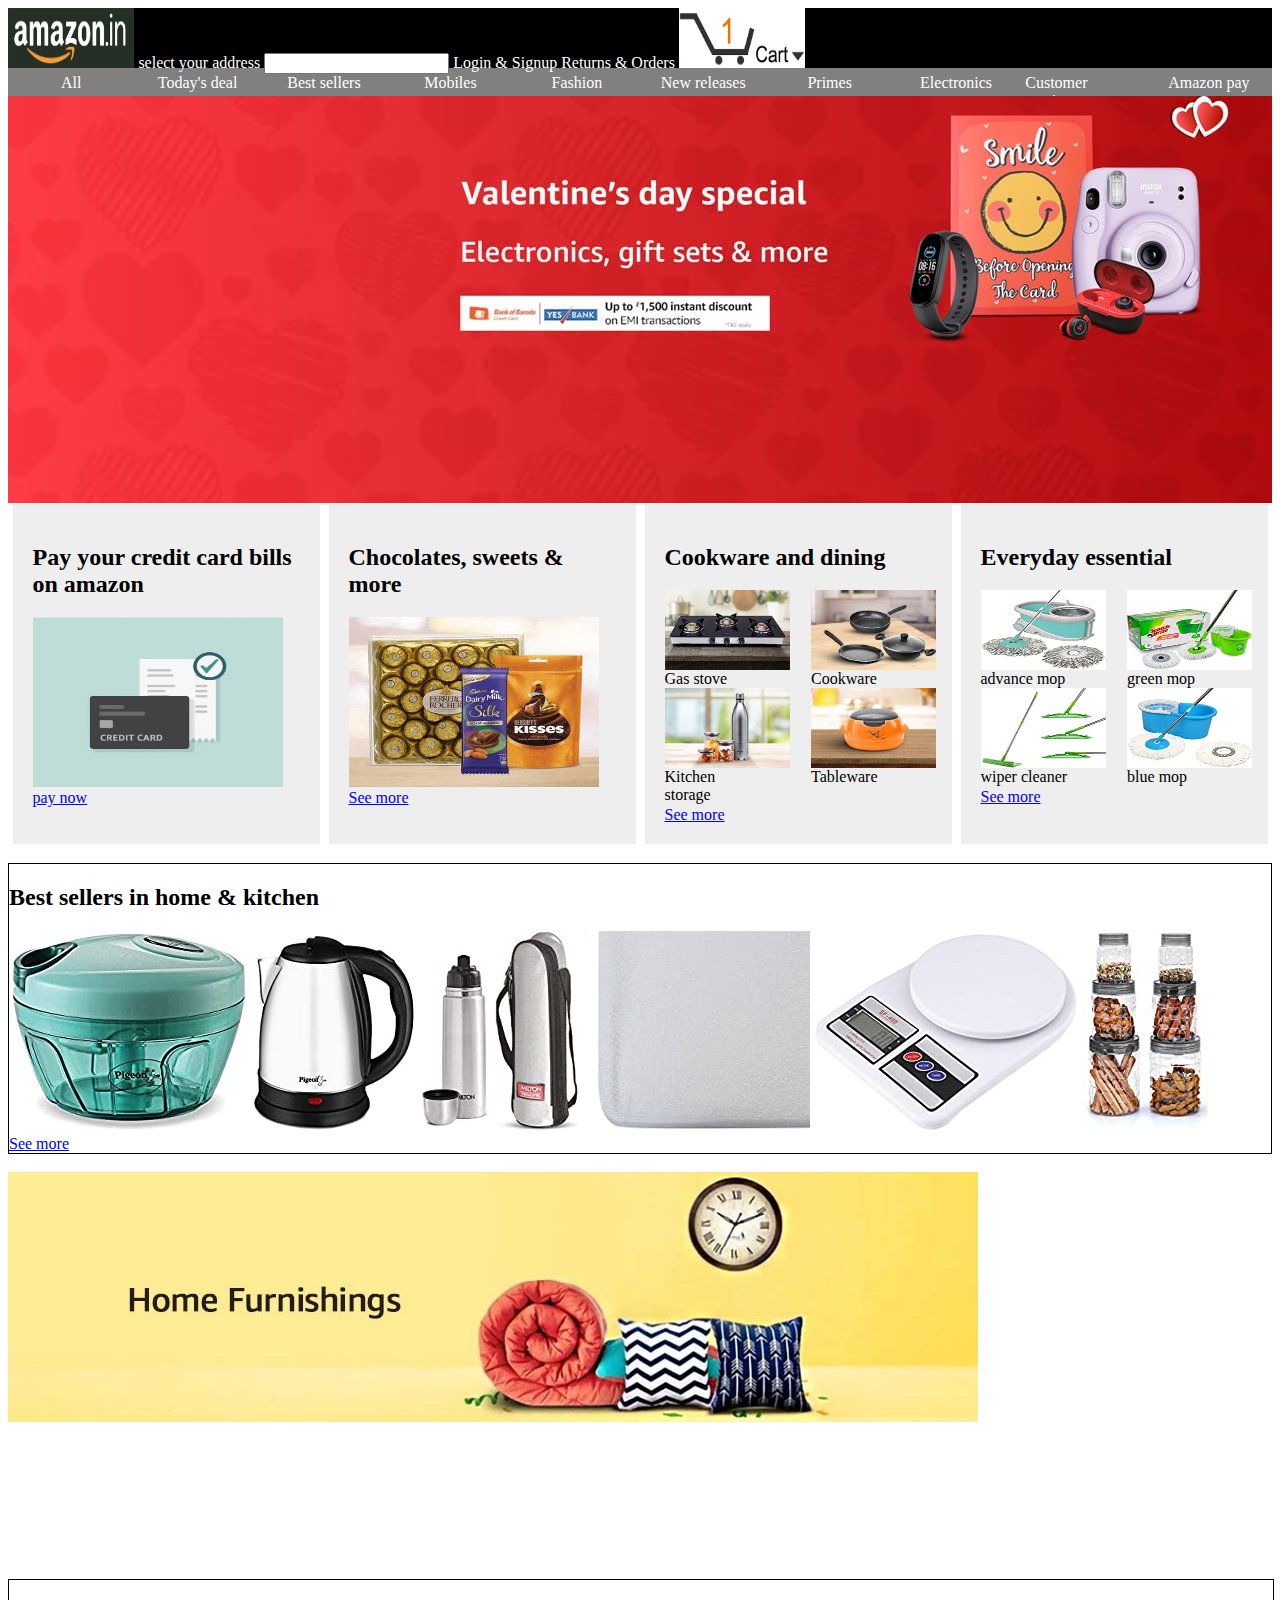
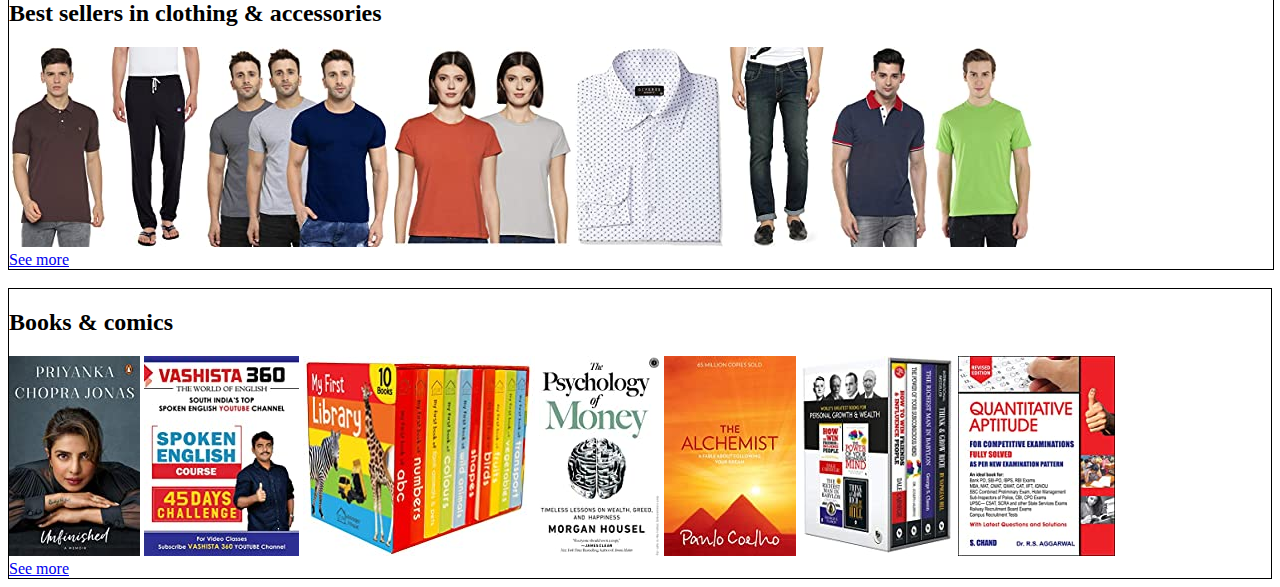
<file: index.html>
<!--DOCTYPE HTML-->
<html>
<head>
<Title>Amazon Shopping</Title>
<link rel="stylesheet" type="text/css" href="style.css">
</head>
  <body>
      <div class="nav">
      <span><img src="./amazon/logo.png" height="60px" width="10%"/></span>
      <span>select your address</span>
      <span><input type="search for all products & more"height="50px" width="40%"></span>
      <span>Login & Signup</span>
      <span>Returns & Orders</span>
      <span><img src="./amazon/cart.png"width="10%" height="60px"/></span>
	  </div>
	  <div class="d-flex flex-wrapper">
	  <div class="flex-item d-flex align-center justify-center">All</div>
	    <div class="flex-item d-flex align-center justify-center">Today's deal</div>
		  <div class="flex-item d-flex align-center justify-center">Best sellers</div>
		    <div class="flex-item d-flex align-center justify-center">Mobiles</div>
			  <div class="flex-item d-flex align-center justify-center">Fashion</div>
			    <div class="flex-item d-flex align-center justify-center">New releases</div>
				  <div class="flex-item d-flex align-center justify-center">Primes</div>
				  <div class="flex-item d-flex align-center justify-center">Electronics</div>
				  <div class="flex-item d-flex align-center justify-center">Customer services</div>
				  <div class="flex-item d-flex align-center justify-center">Amazon pay</div>
		</div>
		<div class="banner">
		<img src="./amazon/banner.jpg"/>
		</div>
		<div class="d-flex">
		<div class="amazon-product-grid">
		<header>
		<h2>Pay your credit card bills on amazon</h2>
		</header>
		<div class="d-flex products-grid single-item">
		<div class="product-card">
		<img src="./amazon/credit card.jpg"/>
		</div>
		</div>
		<footer>
		<a href="#">pay now</a>
		</footer>
		</div>
		<div class="amazon-product-grid">
		<header>
		<h2>Chocolates, sweets & more</h2>
		</header>
		<div class="d-flex products-grid single-item">
		<div class="product-card">
		<img src="./amazon/chocolate.jpg"/>
		</div>
		</div>
		<footer>
		<a href="#">See more</a>
		</footer>
		</div>
		<div class="amazon-product-grid">
		<header>
		<h2>Cookware and dining</h2>
		</header>
		<div class="d-flex products-grid">
		<div class="product-card">
		<img src="./amazon/gas stove.jpg"/>
		<span>Gas stove</span>
		</div>
		<div class="product-card">
		<img src="./amazon/cookware.jpg"/>
		<span>Cookware</span>
		</div>
		<div class="product-card">
		<img src="./amazon/kitchen storage.jpg"/>
		<span>Kitchen storage</span>
		</div>
		<div class="product-card">
		<img src="./amazon/tableware.jpg"/>
		<span>Tableware</span>
		</div>
		</div>
		<footer>
		<a href="#">See more</a>
		</footer>
		</div>
		<div class="amazon-product-grid">
		<header>
		<h2>Everyday essential</h2>
		</header>
		<div class="d-flex products-grid">
		<div class="product-card">
		<img src="./amazon/clean1.jpg"/>
		<span>advance mop</span>
		</div>
		<div class="product-card">
		<img src="./amazon/clean2.jpg"/>
		<span>green mop</span>
		</div>
		<div class="product-card">
		<img src="./amazon/clean3.jpg"/>
		<span>wiper cleaner</span>
		</div>
		<div class="product-card">
		<img src="./amazon/clean4.jpg"/>
		<span>blue mop</span>
		</div>
		</div>
		<footer>
		<a href="#">See more</a>
		</footer>
		</div>
		</div>
		<br />
    <div class="home">
	<header>
      <h2>Best sellers in home & kitchen</h2>
	  </header>
<img src="./amazon/home1.jpg"/>
<img src="./amazon/home2.jpg"/>
<img src="./amazon/home3.jpg"/>
<img src="./amazon/home4.jpg"/>
<img src="./amazon/home5.jpg"/>
<img src="./amazon/home6.jpg"/>
<footer>
<a href="#">See more</a>
</footer>
</div>
<br />
<div class="banner">
<img src="./amazon/homebanner.jpg">
</div>
   <div class="best">
   <header>
      <h2>Best sellers in clothing & accessories</h2>
	  </header>
<img src="./amazon/best1.jpg"/>
<img src="./amazon/best2.jpg"/>
<img src="./amazon/best3.jpg"/>
<img src="./amazon/best4.jpg"/>
<img src="./amazon/best5.jpg"/>
<img src="./amazon/best6.jpg"/>
<img src="./amazon/best7.jpg"/>
<img src="./amazon/best8.jpg"/>
<footer>
<a href="#">See more</a>
</footer>
</div>
<br />
   <div class="books">
   <header>
      <h2>Books & comics</h2>
	  </header>
<img src="./amazon/book1.jpg"/>
<img src="./amazon/book2.jpg"/>
<img src="./amazon/book3.jpg"/>
<img src="./amazon/book4.jpg"/>
<img src="./amazon/book5.jpg"/>
<img src="./amazon/book6.jpg"/>
<img src="./amazon/book7.jpg"/>

<footer>
<a href="#">See more</a>
</footer>
</div>
  

  

</Body>
</html>
</file>
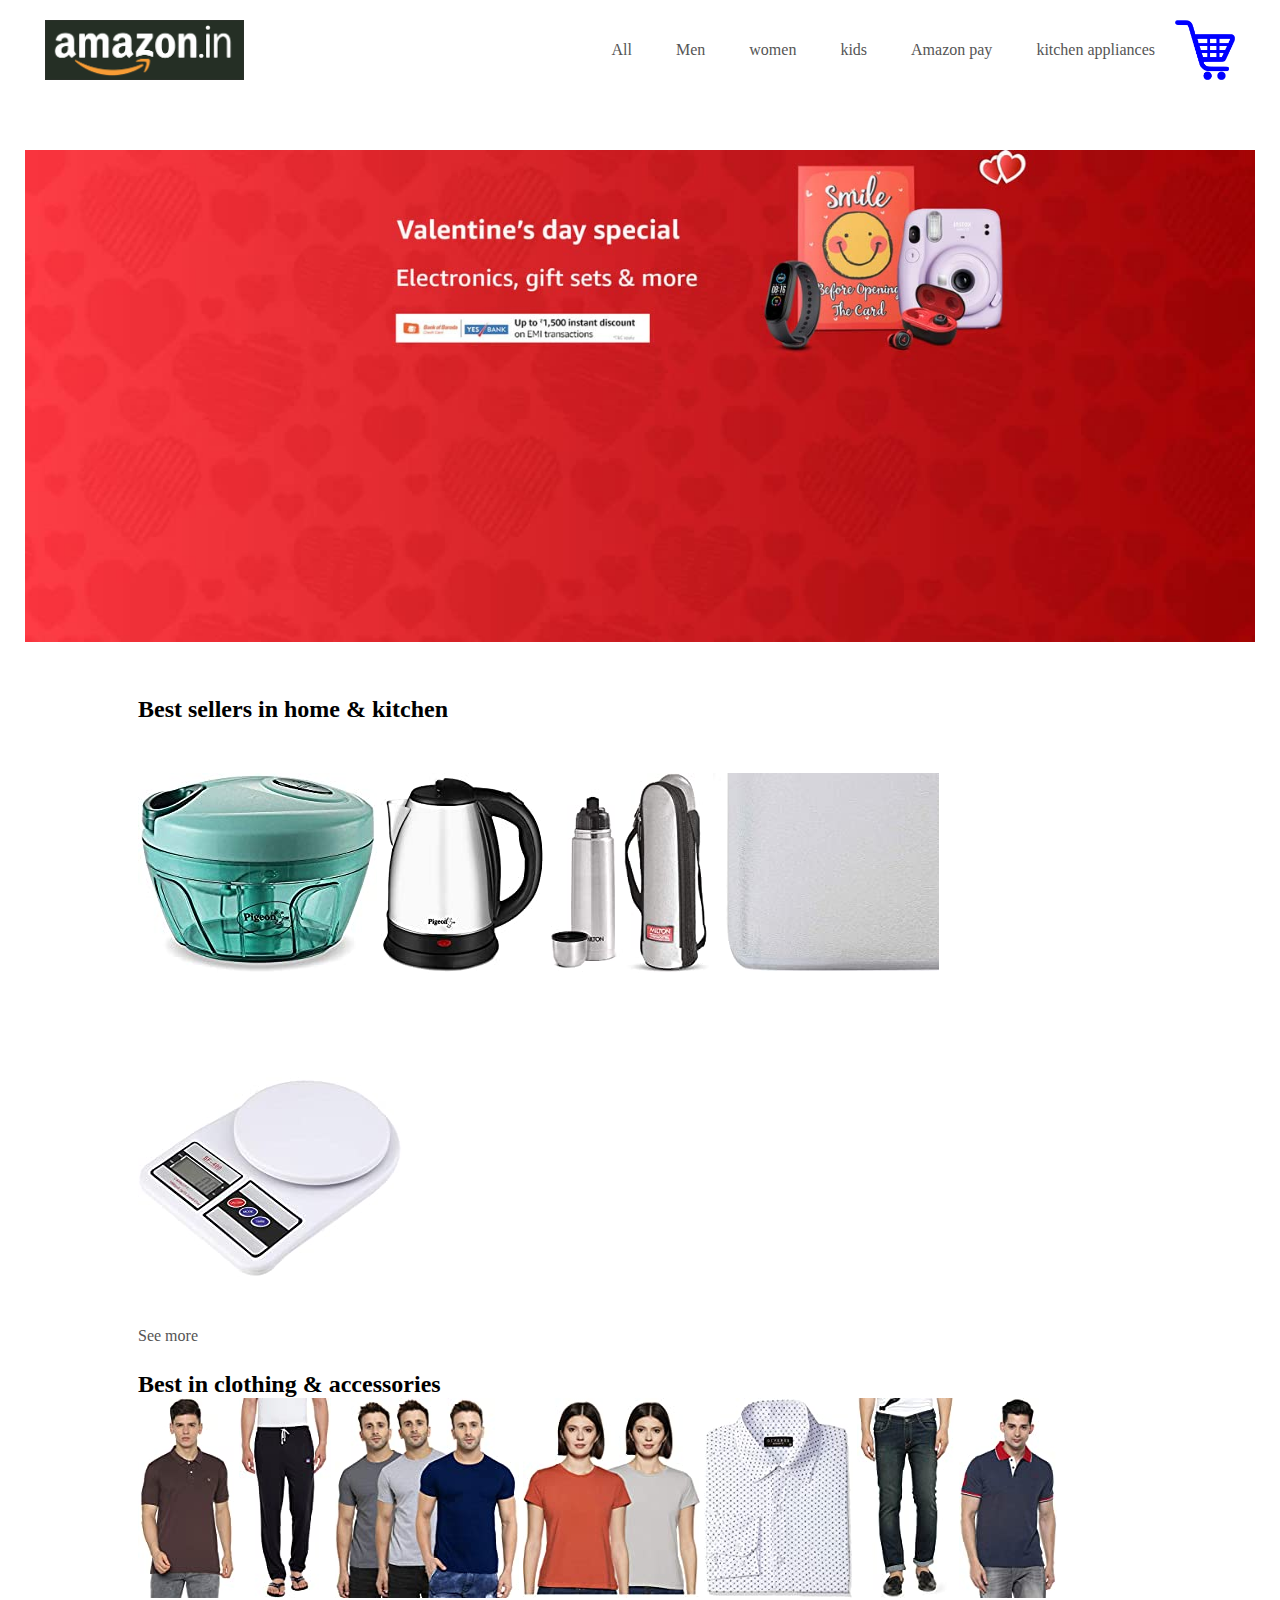
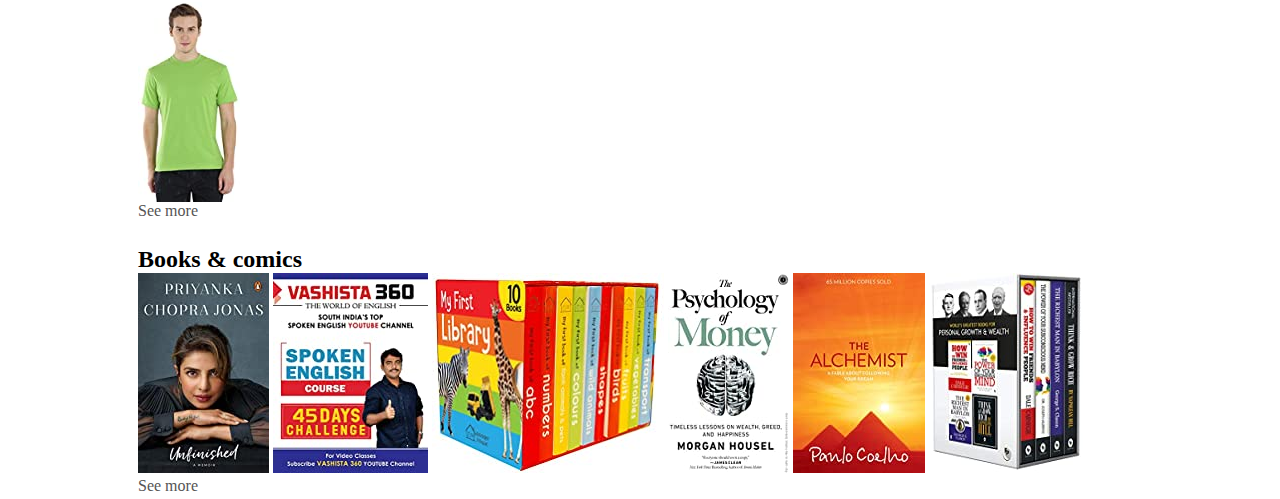
<file: amazonmobile.html>
<!--DOCTYPE HTML-->
<html>
<head>
<meta charset="UTF-8">
<meta name="viewport" content="width=device-width, initial-scale=1.0">
<Title>Amazon Shopping</Title>
<link rel="stylesheet" type="text/css" href="amazon.css">
</head>
  <body>
  <div class="container">
	  <div class="navbar">
	  <div class="logo">
	  <img src="./amazon/logo.png" />
	  </div>
	  <nav>
	  <ul id="menuitems">
	 
	  <li><a href="">All</a></li>
		 <li><a href="">Men</a></li>
		  <li><a href="">women</a></li>
		   <li><a href="">kids</a></li>
		    <li><a href="">Amazon pay</a></li>
			  <li><a href="">kitchen appliances</a></li>
			  </ul>
	  </nav>
	  <img src="./amazon/cart1.png" />
	  <img src="./amazon/menu.jpg" class="menu-icon"/>
	  </div>
	  <div class="banner">
	  <img src="./amazon/banner.jpg"/>
		</div>
	  </div>
	  <div class="home">
	  	<header>
      <h2>Best sellers in home & kitchen</h2>
	  </header>
<img src="./amazon/home1.jpg"/>
<img src="./amazon/home2.jpg"/>
<img src="./amazon/home3.jpg"/>
<img src="./amazon/home4.jpg"/>
<img src="./amazon/home5.jpg"/>
<footer>
<a href="#">See more</a>
</footer>
</div>
<br />
 <div class="best">
   <header>
      <h2>Best in clothing & accessories</h2>
	  </header>
<img src="./amazon/best1.jpg"/>
<img src="./amazon/best2.jpg"/>
<img src="./amazon/best3.jpg"/>
<img src="./amazon/best4.jpg"/>
<img src="./amazon/best5.jpg"/>
<img src="./amazon/best6.jpg"/>
<img src="./amazon/best7.jpg"/>
<img src="./amazon/best8.jpg"/>
<footer>
<a href="#">See more</a>
</footer>
</div>
<br />
   <div class="books">
   <header>
      <h2>Books & comics</h2>
	  </header>
<img src="./amazon/book1.jpg"/>
<img src="./amazon/book2.jpg"/>
<img src="./amazon/book3.jpg"/>
<img src="./amazon/book4.jpg"/>
<img src="./amazon/book5.jpg"/>
<img src="./amazon/book6.jpg"/>

<footer>
<a href="#">See more</a>
</footer>
</div>
 
  </body>
  </html>
</file>
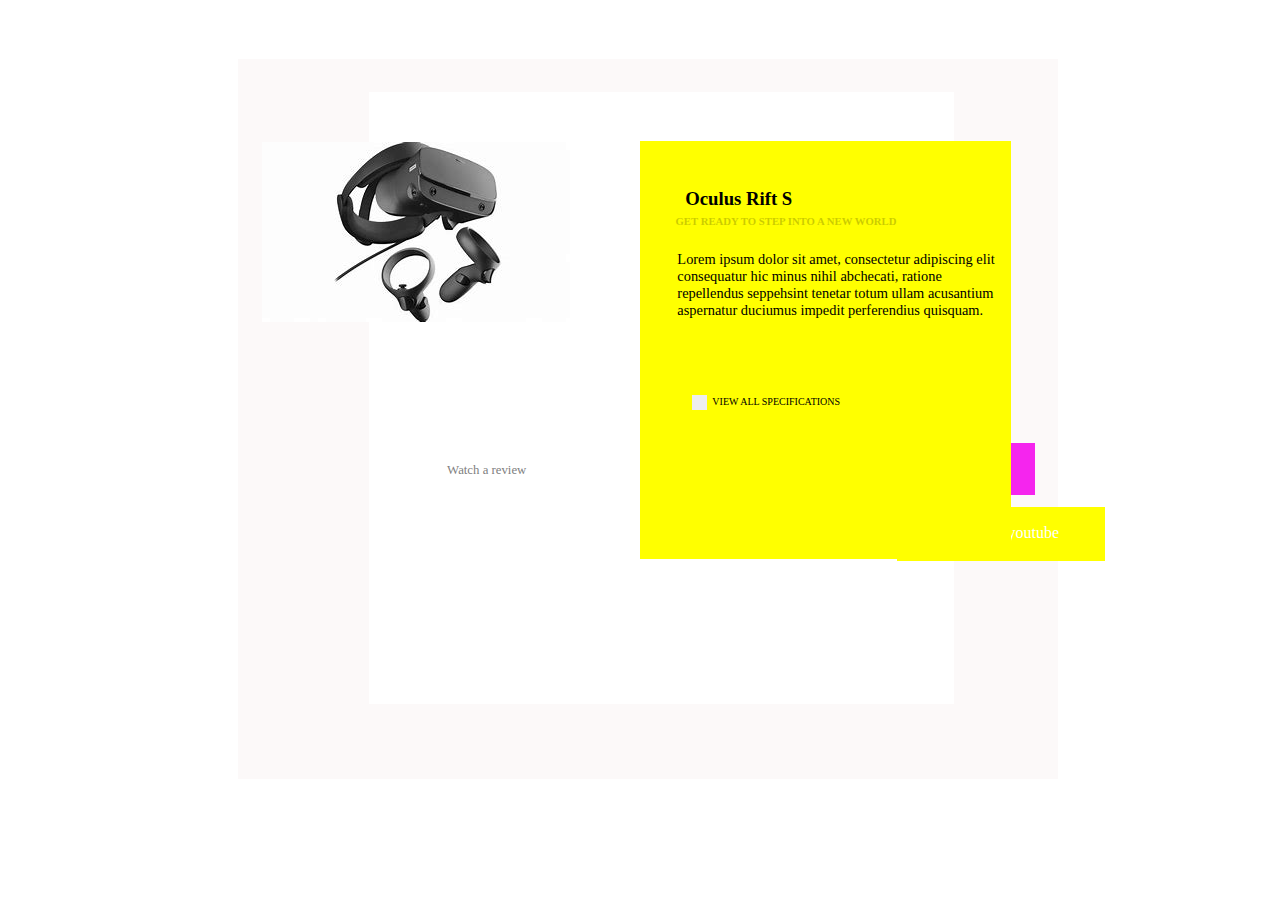
<file: oculus.html>
<!--DOCTYPE HTML-->
<html>
<head>
<title>Oculus rift</title>
<link rel="stylesheet" type="text/css" href="oculus.css">
</head>
<body>
<div class="rectangle">
<div class="small">
<a href="" class="btn1">Watch a review</a>
<br />
<a href="" class="btn2">Wishlist</a>
<br />
<a href="" class="btn3">Buy</a>
<br />
<a href="" class="btn">Watch on youtube</a>
</div>
<div class="big">
<h3>Oculus Rift S</h3>
<h6>GET READY TO STEP INTO A NEW WORLD</h6>
<p>Lorem ipsum dolor sit amet, consectetur adipiscing elit<br />consequatur hic minus nihil abchecati, ratione<br /> repellendus seppehsint tenetar totum ullam acusantium<br />aspernatur duciumus impedit perferendius quisquam.
<label class="container">VIEW ALL SPECIFICATIONS<input type="checkbox">
<span class="checkmark"></span>
</label>
<img src="./amazon/oculus.jpg" />
</div>
</div>


</body>
</html>
</file>
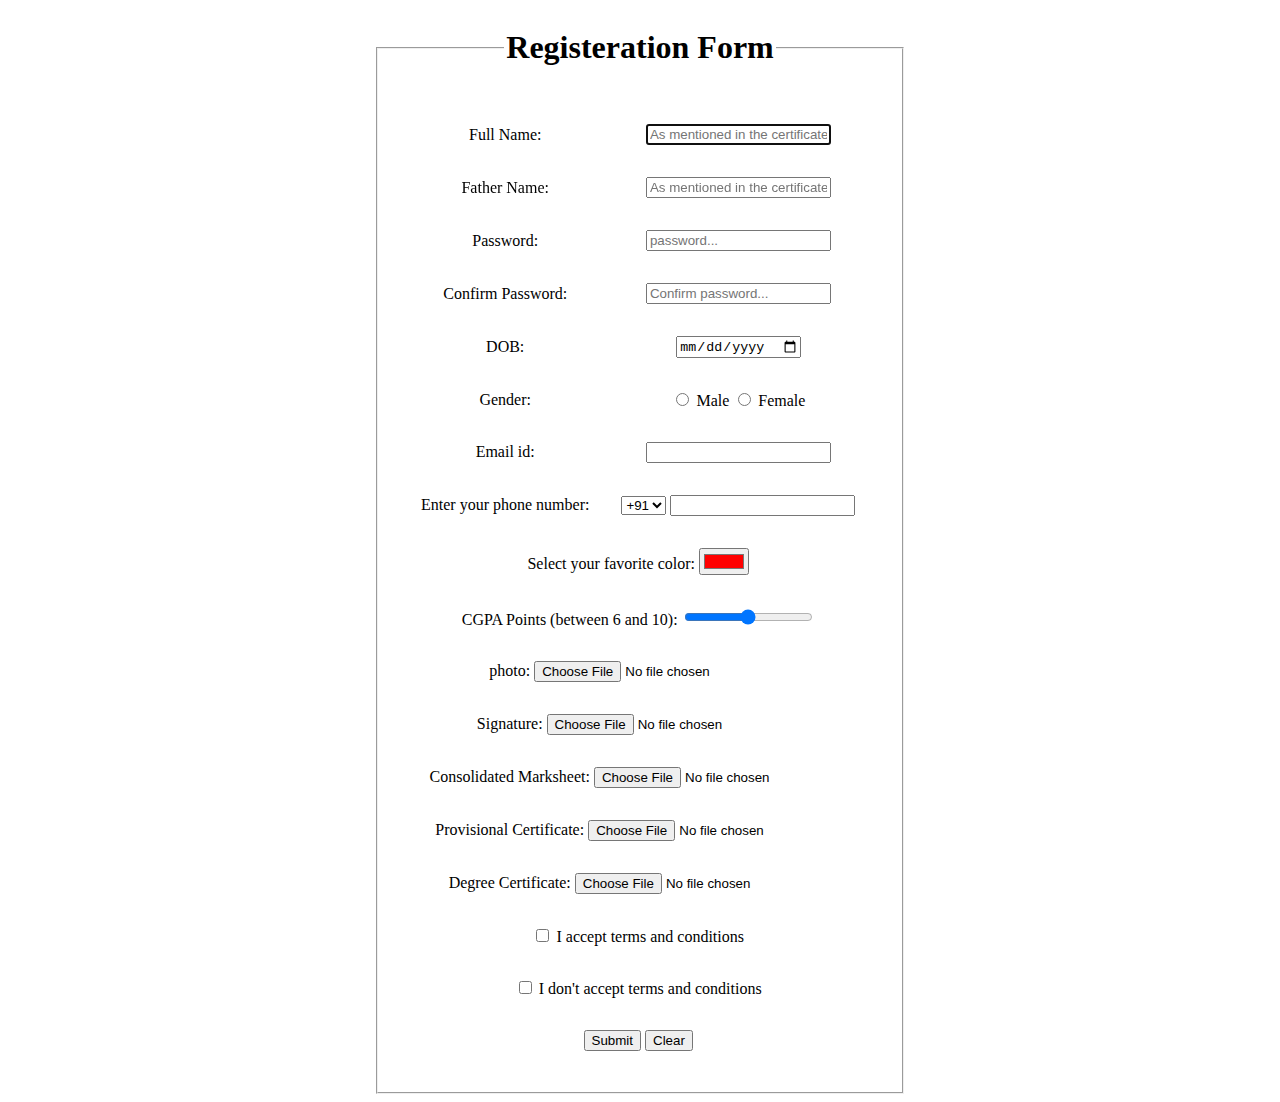
<file: Registeration form.html>
<!DOCTYPE html>
<html>
<head>
<TITLE>Registeration Form</TITLE></head>
<body>
 <center>
<form action="/Registeration form.html" method="get" id="text">
<fieldset style="width:500px; text-align:center;">
 <legend><h1> Registeration Form </h1></legend>
	<table cellspacing="30">
<tbody>
    <tr>
  <td>Full Name: </td>
  <td><input type="text" placeholder="As mentioned in the certificate" name="fullname" autofocus ></td>
    </tr>
	 <tr>
  <td>Father Name: </td>
  <td><input type="text" placeholder="As mentioned in the certificate" name="fullname" autofocus ></td>
    </tr>
	 <tr>
      <td><label for="Pswd">Password:</label></td>
      <td> <input type="password" id="Pswd" name="pwd" placeholder="password..." pattern="(?@.*\d)(?@.*[a-z])(?@.*[A-Z]).{8,}" 
	  title="Must contain at least one number and one uppercase and lowercase, and atleast 8 or more characters" maxlength="8"></td> 
    </tr>
    <tr>
      <td><label for="cPswd">Confirm Password:</label></td>
      <td> <input type="password" id="cPswd" name="cpwd" placeholder="Confirm password..." maxlength="8"></td>
    </tr>
	<tr>
	<td><label>DOB:</label></td>
	<td><input type="date" placeholder="dd-mm-yyyy" min="01-01-1990" max="01-01-1994"></td>
    </tr>
    <tr>
        <td><label>Gender:</label></td>
      <td>
        <input type="radio" id="male" name="gender" value="male" >
		<label for="male"> Male</label>
				
		<input type="radio" id="fmale" name="gender" value="fmale">
		<label for="fmale"> Female </label>
      </td>
    </tr>
    <tr>
      <td>Email id: </td>
      <td><input type="mail" id="mail" name="mail" pattern="[a-z0-9._%+-]+@[a-z0-9.-]+\.[a-z]{2,}" title="Example@domain.com" autocomplete> 
      </td>
    </tr>
    
	<tr>
	<td><label for="phone">Enter your phone number:</label></td>
      <td>
        <select>
          <option>+91</option>
          <option>+92</option>
          <option>+93</option>
          <option>+94</option>
          <option>+95</option>
          <option>+96</option>
        </select>
        <input type="tel" id="phone" name="phone" pattern="[0-9]{10}" title="Numbers only" required>	
		</td>
		</tr>
		<tr>
		<td colspan="2"><label for="favcolor">Select your favorite color:</label>
		<input type="color" id="favcolor" name="favcolor" value="#ff0000" required>
		</td>
		</tr>
		<tr>
		<td colspan="2"><label for="points">CGPA Points (between 6 and 10):</label>
		<input type="range" id="points" name="points" min="6" max="10" required>
		</td>
		</tr>
		<tr>
		<td colspan="2"><label for="myfile">photo:</label>
		<input type="file" id="myfile" name="myfile" accept="image/*" required>
		</td>
		</tr>
		<tr>
		<td colspan="2"><label for="myfile">Signature:</label>
		<input type="file" id="myfile" name="myfile" accept="image/*" required>
		</td>
		</tr>
		<tr>
		<td colspan="2"><label for="myfile">Consolidated Marksheet:</label>
		<input type="file" id="myfile" name="myfile" accept="application/pdf" required>
		</td>
		</tr>
		<tr>
		<td colspan="2"><label for="myfile">Provisional Certificate:</label>
		<input type="file" id="myfile" name="myfile" accept="application/pdf" required>
		</td>
		</tr>
		<tr>
		<td colspan="2"><label for="myfile">Degree Certificate:</label>
		<input type="file" id="myfile" name="myfile" accept="application/pdf" required>
		</td>
		</tr>
		<tr>
		<td colspan="2"><input type="checkbox" id="accept" required>
		<label for="accept">I accept terms and conditions</label> </td>
		</tr>
		<tr>
		<td colspan="2"><input type="checkbox" id="daccept" required>
		<label for="daccept">I don't accept terms and conditions</label> </td>
        </tr>		
		<tr>
		<td Colspan="2" style="text-align:center">
		<button type="submit" value="submit">Submit</button>
		<button type="reset" value="reset">Clear</button>
  </td>
  </tr>
</file>
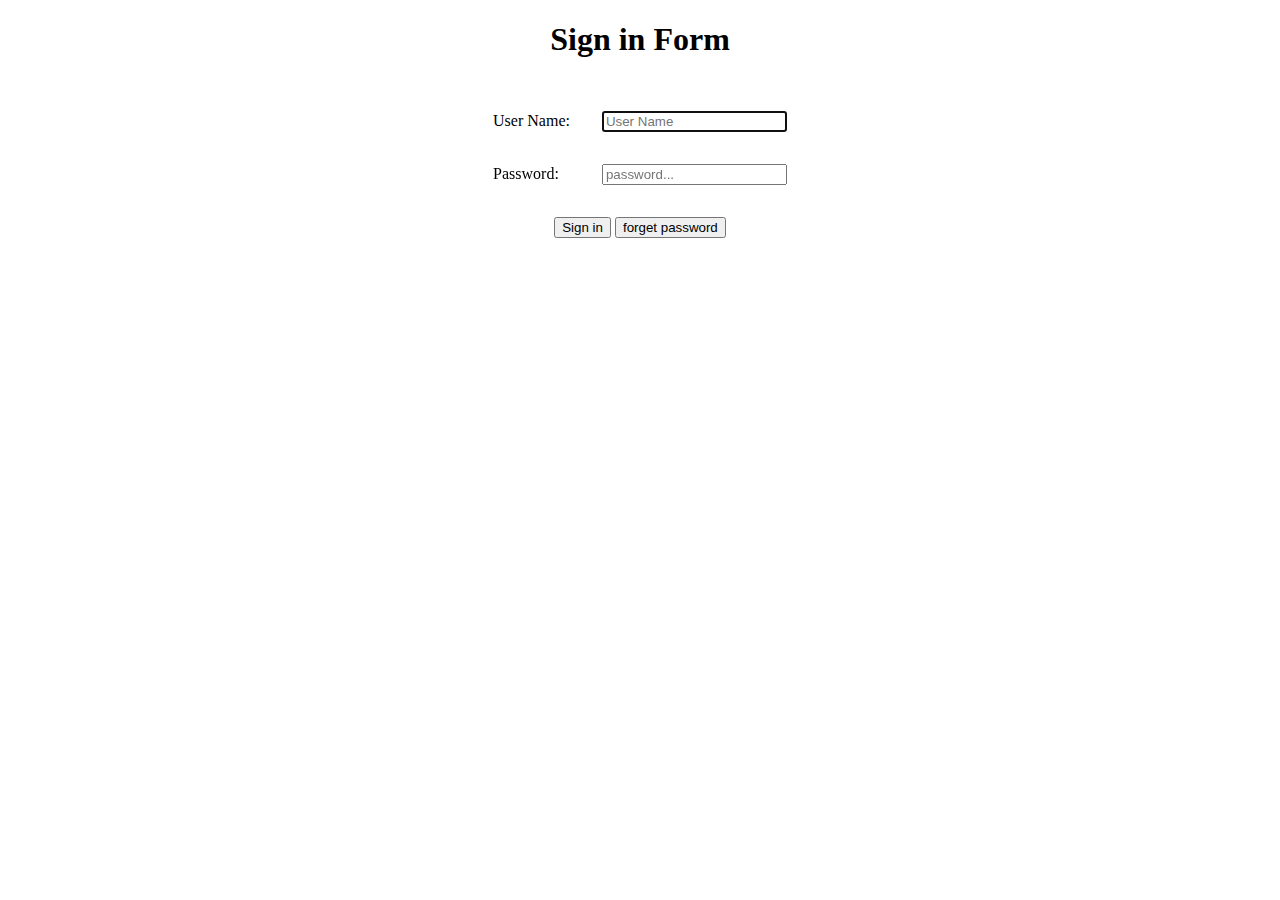
<file: Sign in form.html>
<!DOCTYPE html>
<html>
<head>
<TITLE>Sign in Form</TITLE></head>
<body>
<center>
<form action="/signinform.html" method="get" id="text">
<h1> Sign in Form </h1>
	<table cellspacing="30">
  <tbody>
    <tr> 
	<td>User Name: </td>
  <td><input type="text" placeholder="User Name" name="uname" autofocus ></td>
    </tr>
    <tr>
      <td><label for="Pswd">Password:</label></td>
      <td> <input type="password" id="Pswd" name="pwd" placeholder="password..." pattern="(?@.*\d)(?@.*[a-z])(?@.*[A-Z]).{8,}" 
	  title="Must contain at least one number and one uppercase and lowercase, and atleast 8 or more characters" maxlength="8"></td> 
    </tr>
	 <tr>
		<td Colspan="2" style="text-align:center">
		<button type="submit" value="submit">Sign in</button>
		<button type="forget password" value="forget password">forget password</button>
  </td>
  </tr>
          
  </tbody>
</table>
</form>
</center>
</body>
</html>
</file>
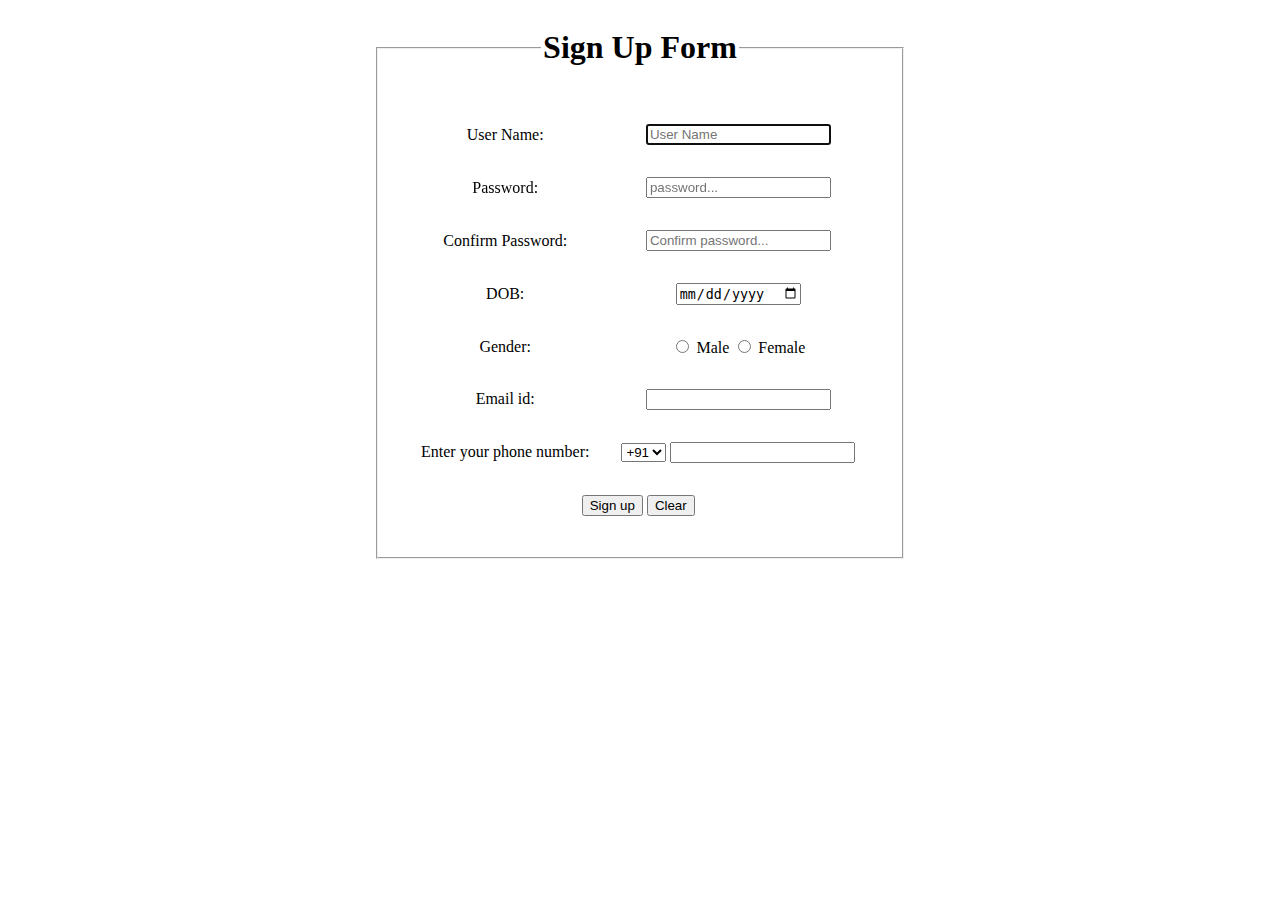
<file: signupform.html>
<!Doctype html>
<html>
<head>
    <title>Sign up Form</title>
  </head>
  <body>
  <center>
<form action="/signupform.html" method="get" id="text">
<fieldset style="width:500px; text-align:center;">
 <legend><h1> Sign Up Form </h1></legend>
	<table cellspacing="30">
  <tbody>
    <tr>
  <td>User Name: </td>
  <td><input type="text" placeholder="User Name" name="uname" autofocus ></td>
    </tr>
    <tr>
      <td><label for="Pswd">Password:</label></td>
      <td> <input type="password" id="Pswd" name="pwd" placeholder="password..." pattern="(?@.*\d)(?@.*[a-z])(?@.*[A-Z]).{8,}" 
	  title="Must contain at least one number and one uppercase and lowercase, and atleast 8 or more characters" maxlength="8"></td> 
    </tr>
    <tr>
      <td><label for="cPswd">Confirm Password:</label></td>
      <td> <input type="password" id="cPswd" name="cpwd" placeholder="Confirm password..." maxlength="8"></td>
    </tr>
	<tr>
	<td><label>DOB:</label></td>
	<td><input type="date" placeholder="dd-mm-yyyy" min="01-01-1990" max="01-01-1994"></td>
    </tr>
    <tr>
        <td><label>Gender:</label></td>
      <td>
        <input type="radio" id="male" name="gender" value="male" >
		<label for="male"> Male</label>
				
		<input type="radio" id="fmale" name="gender" value="fmale">
		<label for="fmale"> Female </label>
      </td>
    </tr>
    <tr>
      <td>Email id: </td>
      <td><input type="mail" id="mail" name="mail" pattern="[a-z0-9._%+-]+@[a-z0-9.-]+\.[a-z]{2,}" title="Example@domain.com" autocomplete> 
      </td>
    </tr>
    
	<tr>
	<td><label for="phone">Enter your phone number:</label></td>
      <td>
        <select>
          <option>+91</option>
          <option>+92</option>
          <option>+93</option>
          <option>+94</option>
          <option>+95</option>
          <option>+96</option>
        </select>
        <input type="tel" id="phone" name="phone" pattern="[0-9]{10}" title="Numbers only">	
		</td>
		</tr>
		<tr>
		<td Colspan="2" style="text-align:center">
		<button type="submit" value="submit">Sign up</button>
		<button type="reset" value="reset">Clear</button>
  </td>
  </tr>
  </tbody>
  </table>
  </fieldset>
  </form>
  </center>
  </body>
</html>
</file>
<file: style.css>
.nav{
	height:60px;
	width:auto;
	background-color:black;
	color:white;
	font-size:bold;

}
.d-flex{
	display: flex;
	justify-content:space-around;
}
.flex-item{
	height:12%;
	width:100%;
	margin:6px;
}
.flex-wrapper{
		height:28px;
		width:100%;
  color:white;
background-color:grey;
flex-direction:row;
}
.banner{
	overflow:hidden;
	height:46%;
	width:100%;
}
.home{
border:1px solid black;
background-color:white;
}
.best{
border:1px solid black;
background-color:white;
width:100%;
margin:0px;
}
.books{
border:1px solid black;
background-color:white;
}
.amazon-product-grid{
	height: auto;
    width: 267px;
    padding: 20px;
    background-color: #eee;
    align-items: flex-start;
    display: flex;
    flex-direction: column;
    margin: 1px auto;
}
.products-grid{
	 width: 90%;
    display: flex;
    justify-content: space-between;
    flex-wrap: wrap;
    align-content: center;
    margin-bottom: 2px;
}
.product-card{
	display:flex;
	flex-direction:column;
	width:39%;
}
.product-card img{
	height:80px;
	width:125px;
}
.single-item .product-card{
	width:100%;
}
.single-item .product-card img{
	height:170px;
	width:250px;
}
</file>
<file: amazon.css>
*{
	padding:0;
	margin:0;
	text-decoration:none;
	list-style-type:none;
	box-sizing:border-box;
}
.navbar{
	display:flex;
	align-items:center;
	padding:20px;
}
nav{
	flex:1;
	text-align:right;
}
nav ul{
	display:inline-block;
	list-style-type:none;
}
nav ul li{
	display:inline-block;
	margin:20px;
}
a{
	text-decoration:none;
	color:#555;
}
.container{
	max-width:1300px;
	margin:auto;
	padding-left:25px;
	padding-right:25px;
}
.container .navbar img{
	height:60px;
}
.container .navbar .logo img{
	height:60px;
}
.banner{
	flex-basis:50%;
	min-width:300px;
}
.banner img{
	max-width:100%;
	padding:50px 0;
}
.home{
	margin:4px 138px;
	max-width:1080px;
}
.home img{
	max-width:100%;
	padding:50px 0;
}
.best{
	margin:4px 138px;
	max-width:1080px;
}
.books{
	margin:4px 138px;
	max-width:1080px;
}
.menu-icon{
	width:28px;
	margin-left:20px;
	display:none;
}
/*media query for menu*/

 @media only screen and (max-width:800px){
	
	nav ul{
		background:#333;
		top:70px;
		left:0;
		position:absolute;
		width:100%;
	}
	nav ul li{
		display:block;
		margin-right:50px;
		margin-top:10px;
		margin-bottom:10px;
	}
	nav ul li a{
		color:#fff;
	}
	.menu-icon{
		display:block;
		cursor:pointer;
	}
}
/*media query for less than 600 screen size*/

 @media only screen and (max-width:600px){
	 .banner{
		 flex-basis:100%;
	 }
 }
</file>
<file: oculus.css>
.rectangle{
display: flex;
width:50%;
height:80%;
background-color:#fbf7f7cf;
position:absolute;
padding-left:90px;
padding-right:90px;
margin-left:18%;
margin-top:4%;
}
.small .btn{
	display:inline-block;
	background:yellow;
	color:white;
	font-size:1.0rem;
	padding:17px 46px;
	margin-left:-40%;
	margin-top:120.5%;
	width:116px;
	height:20px;
	text-align:center;
	text-decoration:none;
	white-space:nowrap;
	animation-name:scaleup;
	animation-duration: 2s;
	animation-timing-function:ease-out;
}
.slide-up{
	overflow:hidden;
}
.slide-up>.btn{
	transform:translateY(-100%);
	transition:.4s ease-in-out;
}
@keyframes scaleup{
	0%{transform:scaleY(70px);}
	100%{transform:scaleY(0px);}
}
.small .btn1{
	color:grey;
	font-size:0.8rem;
	padding:16px 61px;
	margin-left:-30%;
	margin-top:103%;
	margin-right:23%;
	width:116px;
	height:20px;
	text-align:center;
	text-decoration:none;
	white-space:nowrap;
}
.small .btn2{
	display:inline-block;
	border:1px solid #f525ee;
	color:#f525ee;
	font-size:0.9rem;
	padding:16px 65px;
	margin-left:-1%;
	margin-top:102%;
	width:116px;
	height:20px;
	text-align:center;
	text-decoration:none;
	animation-name:moveit;
	animation-duration: 2s;
	animation-timing-function:ease-out;
	animation-delay:3s;
	
	
}
@keyframes moveit{
	 0%{transform:translateY(70px);}
	100%{transform:translateY(0px);}
}
.small .btn3{
	display:inline-block;
	background-color:#f525ee;
	color:white;
	font-size:0.9rem;
	padding:16px 79px;
	margin-left:3%;
	margin-top:102%;
	width:116px;
	height:20px;
	text-align:center;
	text-decoration:none;
	animation-name:moveit;
	animation-duration: 2s;
	animation-timing-function:ease-out;
	animation-delay:3s;
}
.small{
	display: flex;
    width:42%;
    height:85%;
    background-color:white;
    position:absolute;
    padding-left:120px;
    padding-right:120px;
    margin-top:4%;
    margin-left:5%;
	animation-name:extend;
	animation-duration: 2s;
	animation-timing-function:ease-out;
	animation-fill-mode:forwards;
	transition: opacity 0.5s linear;
}
@keyframes extend{
	0%{transform:translateX(0px);}
	100%{transform:translateX(50px);}
}

.big{
	display:flex;
    width:16%;
    height:58%;
    background-color:yellow;
	color:black;
    position:absolute;
    padding-left:120px;
    padding-right:120px;
    margin-top:10%;
    margin-left:38%;
	animation-name:extend;
	animation-duration: 2s;
	animation-timing-function:ease-out;
	animation-fill-mode:forwards;
	transition: opacity 0.5s linear;
}
.big h3{
	text-decoration:none;
	white-space:nowrap;
	margin-left:-57%;
	margin-top:36%;
}
.big h6{
	text-decoration:none;
	white-space:nowrap;
	margin-left:-89%;
	margin-top:56%;
	opacity:20%;
}
.big p{
	text-decoration:none;
	white-space:nowrap;
	margin-left:-167%;
	margin-top:84%;
	font-size:0.9rem;
}
.big img{
	height:auto;
	width:auto;
	margin-left:-131%;
	margin-top:-87%;
}
.big .container{
	display:block;
	position:relative;
	font-size:10px;
	cursor:pointer;
	margin-top:24%;
	margin-left:0%;
	margin-bottom:12px;
	padding-left:35px;
	user-select:none;
}
.big .container input{
	position:absolute;
	opacity:0;
	cursor:pointer;
	height:0;
	width:0;
}
/* create a custom checkbox*/
.big .container .checkmark{
	position:absolute;
	top:-1px;
	left:15px;
	height:15px;
	width:15px;
	background-color:#eee;
}
</file>
